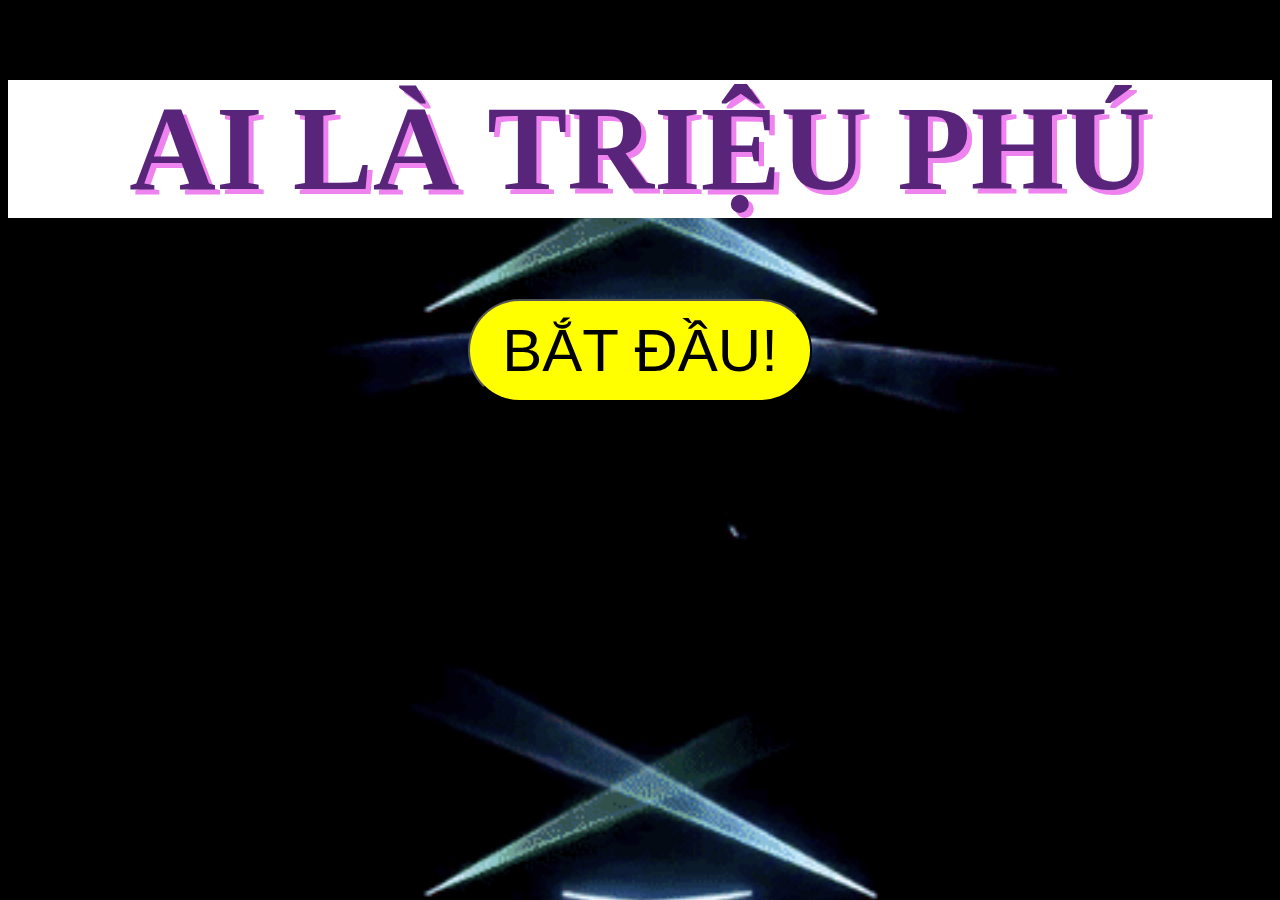
<file: index.html>
<!DOCTYPE html>
<html lang="en">
<head>
    <meta charset="UTF-8">
    <title>AI LÀ TRIỆU PHÚ</title>

    <script src="js/Questions.js"></script>
</head>
<body>
<h1> AI LÀ TRIỆU PHÚ </h1>
<button class="center" id="start" onclick="startGame()">BẮT ĐẦU!</button>
<script>
    function startGame() {
        location.replace("Ailatrieuphu.html");
    }
</script>
<link rel="stylesheet" href="css/style.css">
</body>
</html>
</file>
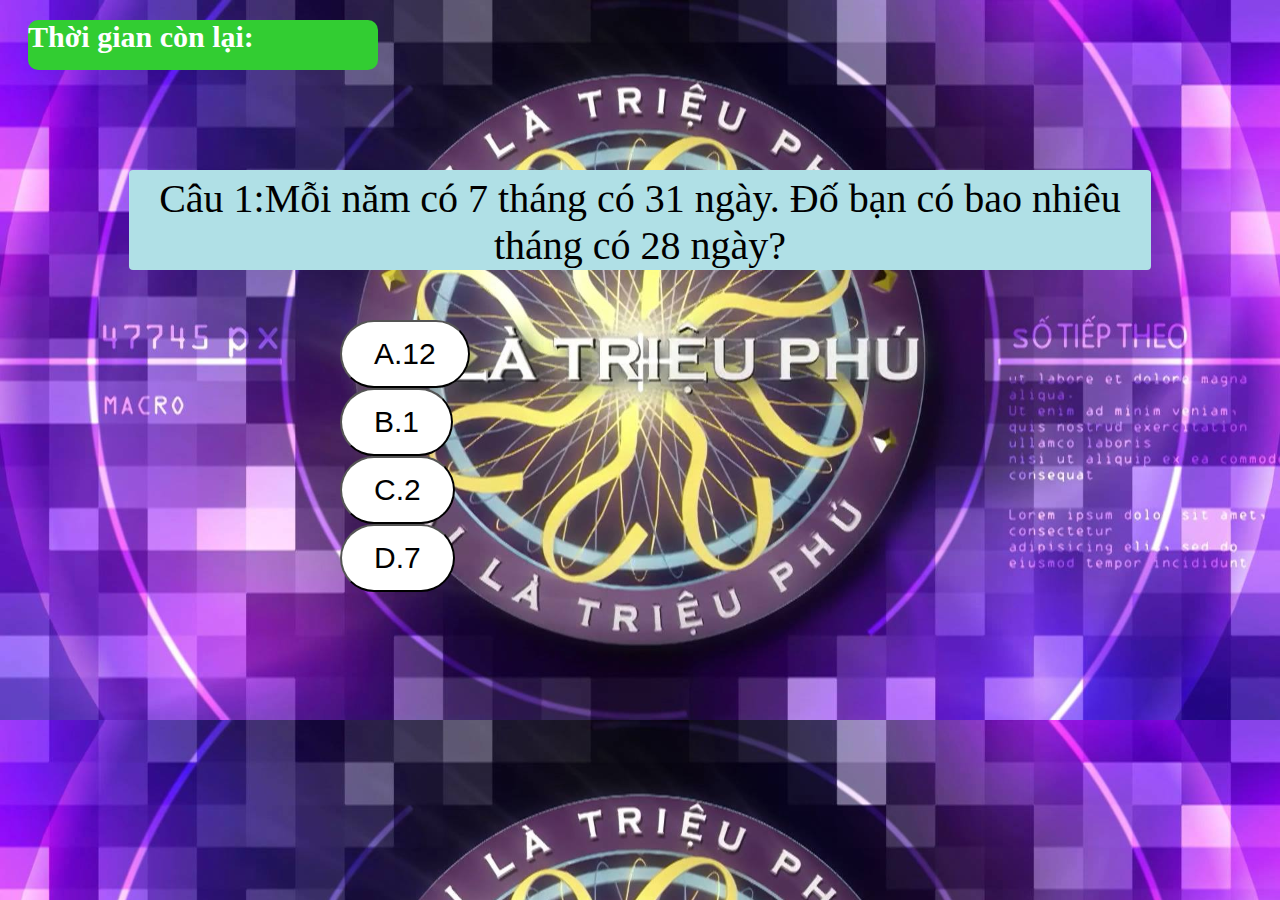
<file: Ailatrieuphu.html>
<!DOCTYPE html>
<html lang="en">
<head>
    <meta charset="UTF-8">
    <title>AI LÀ TRIỆU PHÚ</title>
    <link rel="stylesheet" href="css/style2.css">
    <script src="js/music.js"></script>
</head>
<div>
    <h2 id="styleTime">
        Thời gian còn lại:<span id="timeCountDown"></span>
    </h2>
</div>
<div id='point'>
    <h2 id="result"></h2>
</div>
<body>
<div id="wrapper">
    <div id="questionScreen" class="hide">
        <div id="question">Câu hỏi</div>
        <div id="answer">
            <button id="answer_1" onclick="checkAnswer(this.id, this)">Câu trả lời 1</button>
            <br>
            <button id="answer_2" onclick="checkAnswer(this.id, this)">Câu trả lời 2</button>
            <br>
            <button id="answer_3" onclick="checkAnswer(this.id, this)">Câu trả lời 3</button>
            <br>
            <button id="answer_4" onclick="checkAnswer(this.id, this)">Câu trả lời 4</button>
        </div>
    </div>
</div>

<script src="js/Questions.js"></script>
<script>
    document.getElementById('question').innerHTML = questions[0].content;
</script>
</body>
</html>
</file>
<file: css/style.css>
body {
    background-image: url("../img/flash.gif");
    background-size: cover;
    text-align: center;
}

h1 {
    font-size: 120px;;
    text-align: center;;
    background-color: white;
    color: #58257b;
    text-shadow: 5px 5px violet;

}

button {
    padding: 15px 32px;
    text-align: center;
    text-decoration: none;
    display: inline-block;
    margin: 0 auto;
    cursor: pointer;
    font-size: 60px;
    background-color: yellow;
    color: black;
    border-radius: 100px;
}

button:hover {
    background-color: white;
    transform: translateY(-3px);
    box-shadow: 0 5px 20px rgba(0, 0, 0, .2);
}

button:active {
    outline: none;
    transform: translateX(-3px);
    box-shadow: 0 5px 10px rgba(0, 0, 0, .2);
    color: red;
}

#styleTime {
    background-color: aquamarine;
}

div {
    width: 100px;
    height: 100px;
    background-color: red;
    animation-name: example;
    animation-duration: 4s;
}

@keyframes example {
    from {
        background-color: red;
    }
    to {
        background-color: yellow;
    }
}
</file>
<file: css/style2.css>
body {
    background-image: url("../img/nen1.jpg");
    background-size: cover;
}

#point {
    width: 300px;
    margin-top: 20px;
    margin-left: 10px;
    border-radius: 5px;
    text-align: center;
    color: yellow;
    font-size: 30px
}

#styleTime {
    background-color: limegreen;
    font-size: 30px;
    width: 350px;
    border-radius: 10px;
    height: 50px;
    margin-left: 20px;
    margin-top: 20px;
    color: white
}

#timeCountDown {
    background-color: limegreen;
    font-size: 30px;
    width: 350px;
    border-radius: 10px;
    height: 50px;
    margin-left: 20px;
    margin-top: 20px;
    color: white
}

#question {
    background-color: powderblue;
    width: 80%;
    height: 90px;
    text-align: center;
    border-radius: 4px;
    margin: 100px auto 50px auto;
    padding: 5px;
    font-size: 40px;
}

#answer {
    width: 600px;
    margin: 0px auto;

}

button {
    padding: 15px 32px;
    text-align: center;
    text-decoration: none;
    display: inline-block;
    margin: 0px auto;
    cursor: pointer;
    font-size: 30px;
    background-color: white;
    color: black;
    border-radius: 80px;
}

button:hover {
    background-color: limegreen;
    transform: translateY(-10px);
    box-shadow: 0 5px 20px rgba(0, 0, 0, .2);
}

button:active {
    outline: none;
    transform: translateX(-10px);
    box-shadow: 0 5px 10px rgba(0, 0, 0, .2);
    color: red;
}
</file>
